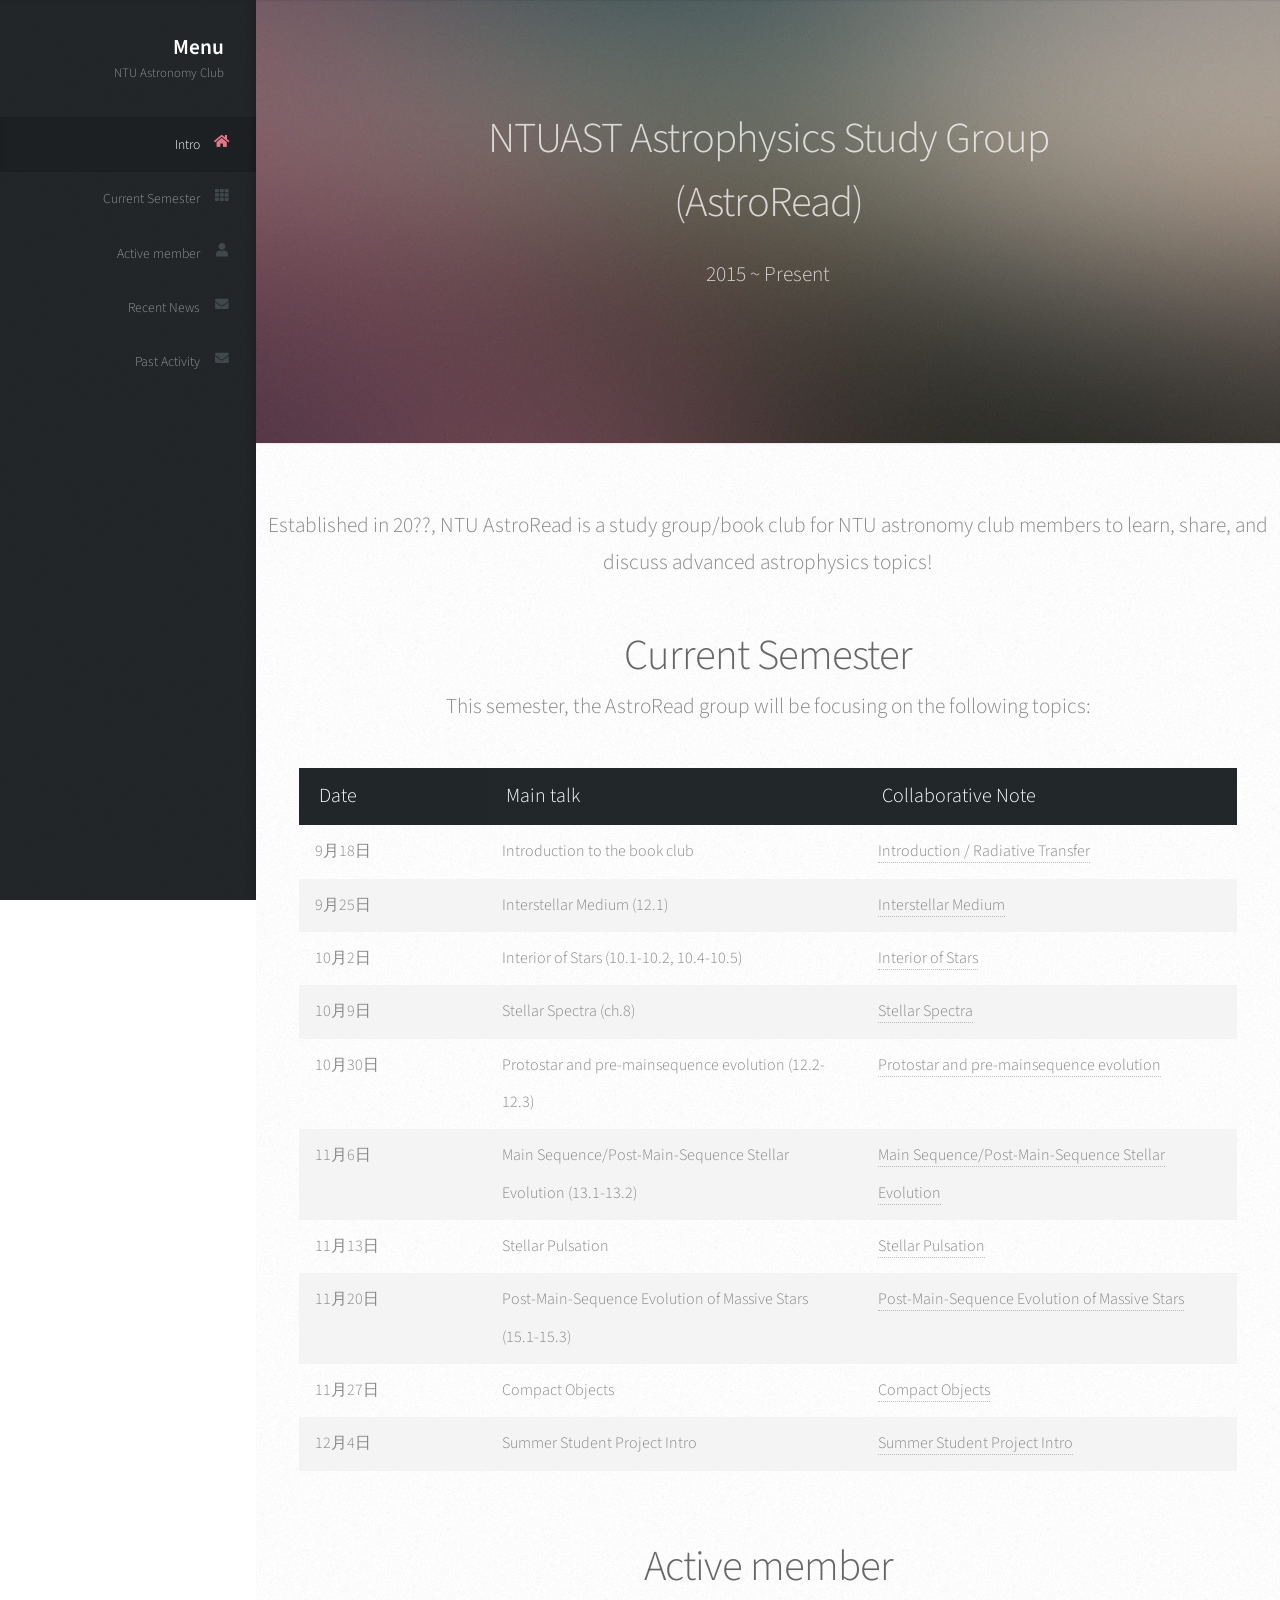
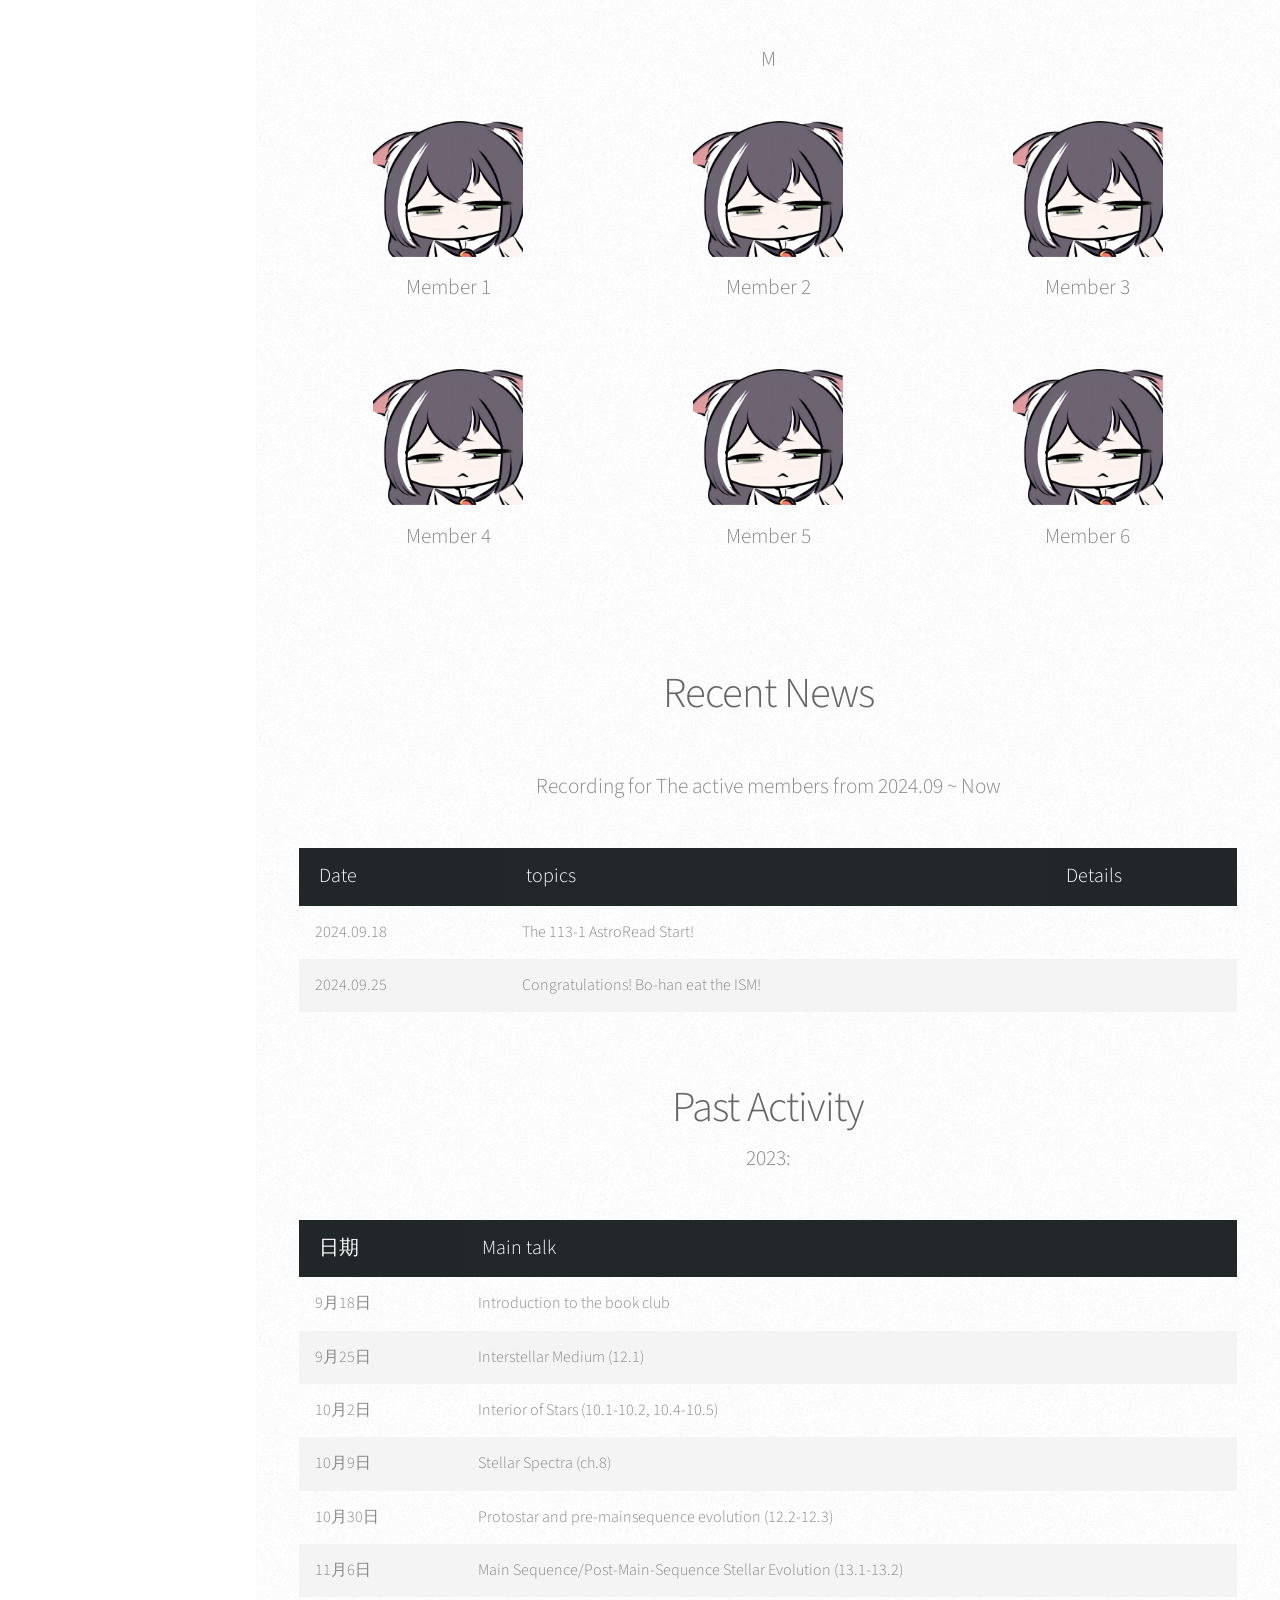
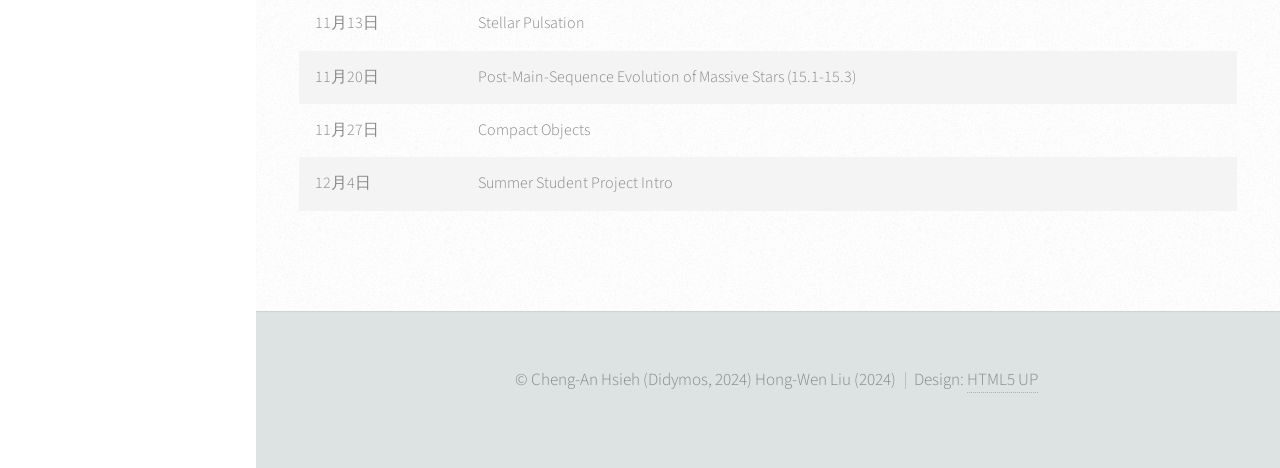
<file: index.html>
<!DOCTYPE HTML>
<!--
	Prologue by HTML5 UP
	html5up.net | @ajlkn
	Free for personal and commercial use under the CCA 3.0 license (html5up.net/license)
-->
<html>
	<head>
		<meta charset="UTF-8">
		<title>NTUAST AstroRead</title>
		<link rel="icon" href="images/Logo.ico" >
		<meta name="viewport" content="width=device-width, initial-scale=1, user-scalable=no" />
		<link rel="stylesheet" href="assets/css/main.css" />
	</head>
	<body class="is-preload">

		<!-- Header -->
			<div id="header">

				<div class="top">

					<!-- Logo -->
						<div id="logo">
							<h1 id="title">Menu</h1>
							<p>NTU Astronomy Club<br />
						</div>

					<!-- Nav -->
						<nav id="nav">
							<ul>
								<li><a href="#top" id="top-link"><span class="icon solid fa-home">Intro</span></a></li>
								<li><a href="#Current-Semester" id="current-link"><span class="icon solid fa-th">Current Semester</span></a></li>
								<li><a href="#Active-member" id="about-link"><span class="icon solid fa-user">Active member</span></a></li>
								<li><a href="#recent-news" id="contact-link"><span class="icon solid fa-envelope">Recent News</span></a></li>
								<li><a href="#past-activity" id="past-link"><span class="icon solid fa-envelope">Past Activity</span></a></li>
							
							</ul>
						</nav>

				</div>

				<div class="bottom">

					<!-- Social Icons 

						<ul class="icons">
							<li><a href="#" class="icon brands fa-twitter"><span class="label">Twitter</span></a></li>
							<li><a href="#" class="icon brands fa-facebook-f"><span class="label">Facebook</span></a></li>
							<li><a href="#" class="icon brands fa-github"><span class="label">Github</span></a></li>
							<li><a href="#" class="icon brands fa-dribbble"><span class="label">Dribbble</span></a></li>
							<li><a href="#" class="icon solid fa-envelope"><span class="label">Email</span></a></li>
						</ul>
						-->
				</div>
					
			</div>

		<!-- Main -->
			<div id="main">

				<!-- Intro -->
					<section id="top" class="one dark cover">
						<div class="container">

							<header>
								<h2 class="alt"> NTUAST Astrophysics Study Group <br />(AstroRead) </a></h2>
								<p> 2015 ~ Present</p>

							</header>

						</div>
					</section>
					
					<section class="main-content">
						<div class="intro">
							<p>Established in 20??, NTU AstroRead is a study group/book club for NTU astronomy club members to learn, share, and discuss advanced astrophysics topics!</p>
						</div>
				
				<!-- Current Semester -->
				
					<!-- word size -->
					<style>
						table{font-size: 18px;}
						th{font-size: 20px;}
						td{font-size: 16px;}
					</style>
					<section id="Current-Semester">
						
						<h2>Current Semester</h2>
						<p>This semester, the AstroRead group will be focusing on the following topics:</p>
						<div class="container">
							<table>
								<thead>
									<tr>
										<th width="20%">Date</th>
										<th width="40%">Main talk</th>
										<th width="40%">Collaborative Note</th>
									</tr>
								</thead>
								<tbody>
									<tr>
										<td>9月18日</td>
										<td>Introduction to the book club</td>
										<td><a href="https://hackmd.io/q2asfGBCTVuP7bpctVUq_w">Introduction / Radiative Transfer</a></td>
									</tr>
									<tr>
										<td>9月25日</td>
										<td>Interstellar Medium (12.1)</td>
										<td><a href="https://hackmd.io/_9OAzEBrTFW1M8Bru9FjMw">Interstellar Medium</a></td>
									</tr>
									<tr>
										<td>10月2日</td>
										<td>Interior of Stars (10.1-10.2, 10.4-10.5)</td>
										<td><a href="https://hackmd.io/GS_-5xbLRlyhUJfA4zEAwA">Interior of Stars</a></td>

									</tr>
									<tr>
										<td>10月9日</td>
										<td>Stellar Spectra (ch.8)</td>
										<td><a href="https://hackmd.io/lPVTE1UjSIOE6YchqgPgtg">Stellar Spectra</a></td>
									</tr>
									<tr>
										<td>10月30日</td>
										<td>Protostar and pre-mainsequence evolution (12.2-12.3)</td>
										<td><a href="https://hackmd.io/j-V162juQbWgjWwY8Oi-6w">Protostar and pre-mainsequence evolution</a></td>
									</tr>
									<tr>
										<td>11月6日</td>
										<td>Main Sequence/Post-Main-Sequence Stellar Evolution (13.1-13.2)</td>
										<td><a href="https://hackmd.io/K0ojiSMZR367PV5Ffki7tg">Main Sequence/Post-Main-Sequence Stellar Evolution</a></td>
									</tr>
									<tr>
										<td>11月13日</td>
										<td>Stellar Pulsation</td>
										<td><a href="https://hackmd.io/_yHVztauRFmZhAj7XpHUnA">Stellar Pulsation</a></td>
									</tr>
									<tr>
										<td>11月20日</td>
										<td>Post-Main-Sequence Evolution of Massive Stars (15.1-15.3)</td>
										<td><a href="https://hackmd.io/uAbwJsB2TNii4W9T8rTc1Q">Post-Main-Sequence Evolution of Massive Stars</a></td>
									</tr>
									<tr>
										<td>11月27日</td>
										<td>Compact Objects</td>
										<td><a href="https://hackmd.io/qOEms0LdTa6BwhScBho9wg">Compact Objects</a></td>
									
									</tr>
									<tr>
										<td>12月4日</td>
										<td>Summer Student Project Intro</td>
										<td><a href="https://hackmd.io/bdH05kMLTDWUtMCtd0jf_g">Summer Student Project Intro</a></td>

									</tr>
								</tbody>
							</table>
						</div>
					</section>
							


				<!-- Active member -->
					<section id="Active-member" class="three">
						<div class="container">

							<header>
								<h2>Active member</h2>
							</header>

							<p>M</p>
							<div class="member-list" style="display: grid; grid-template-columns: repeat(3, 1fr); gap: 20px;">
								<div class="member" style="text-align: center;">
									<img src="images/member1.png" alt="Member 1" style="width: 100%; max-width: 150px;">
									<p>Member 1</p>
								</div>
								<div class="member" style="text-align: center;">
									<img src="images/member2.png" alt="Member 2" style="width: 100%; max-width: 150px;">
									<p>Member 2</p>
								</div>
								<div class="member" style="text-align: center;">
									<img src="images/member3.png" alt="Member 3" style="width: 100%; max-width: 150px;">
									<p>Member 3</p>
								</div>
								<div class="member" style="text-align: center;">
									<img src="images/member4.png" alt="Member 4" style="width: 100%; max-width: 150px;">
									<p>Member 4</p>
								</div>
								<div class="member" style="text-align: center;">
									<img src="images/member5.png" alt="Member 5" style="width: 100%; max-width: 150px;">
									<p>Member 5</p>
								</div>
								<div class="member" style="text-align: center;">
									<img src="images/member6.png" alt="Member 6" style="width: 100%; max-width: 150px;">
									<p>Member 6</p>
								</div>
								<!-- Add more members if needed -->
							</div>
							
						</div>
					</section>
				

				<!-- Recent News Section -->
					<section id="recent-news" class="four">
						<div class="container">

							<header>
								<h2>Recent News</h2>
							</header>

							<p>Recording for The active members from 2024.09 ~ Now</p>

							<table>
								<thead>
									<tr>
										<th>Date</th>
										<th>topics</th>
										<th>Details</th>
									</tr>
								</thead>
								<tbody>
									<tr>
										<td>2024.09.18</td>
										<td>The 113-1 AstroRead Start!</td>
										<td></td>
									</tr>

									<tr>
										<td>2024.09.25</td>
										<td>Congratulations! Bo-han eat the ISM!</td>
										<td></td>
									</tr>
									
								</tbody>
							</table>
						</div>
					</section>

			
				<!-- Past Activity-->
				
					
				<section id="past-activity" class = "five">
					<h2>Past Activity</h2>
					<p>2023:</p>
					<div class="container">
						
						<table>
							<thead>
								<tr>
									<th>日期</th>
									<th>Main talk</th>
								</tr>
							</thead>
							<tbody>
								<tr>
									<td>9月18日</td>
									<td>Introduction to the book club</td>
								</tr>
								<tr>
									<td>9月25日</td>
									<td>Interstellar Medium (12.1)</td>
								</tr>
								<tr>
									<td>10月2日</td>
									<td>Interior of Stars (10.1-10.2, 10.4-10.5)</td>
								</tr>
								<tr>
									<td>10月9日</td>
									<td>Stellar Spectra (ch.8)</td>
								</tr>
								<tr>
									<td>10月30日</td>
									<td>Protostar and pre-mainsequence evolution (12.2-12.3)</td>
								</tr>
								<tr>
									<td>11月6日</td>
									<td>Main Sequence/Post-Main-Sequence Stellar Evolution (13.1-13.2)</td>
								</tr>
								<tr>
									<td>11月13日</td>
									<td>Stellar Pulsation</td>
								</tr>
								<tr>
									<td>11月20日</td>
									<td>Post-Main-Sequence Evolution of Massive Stars (15.1-15.3)</td>
								</tr>
								<tr>
									<td>11月27日</td>
									<td>Compact Objects</td>
								</tr>
								<tr>
									<td>12月4日</td>
									<td>Summer Student Project Intro</td>
								</tr>
							</tbody>
						</table>
					</div>
				
						
				</section>
			</div>
		<!-- Footer -->
			<div id="footer">

				<!-- Copyright -->
					<ul class="copyright">
						<li>&copy; Cheng-An Hsieh (Didymos, 2024) Hong-Wen Liu (2024)</li><li>Design: <a href="http://html5up.net">HTML5 UP</a></li>
					</ul>

			</div>

		<!-- Scripts -->
			<script src="assets/js/jquery.min.js"></script>
			<script src="assets/js/jquery.scrolly.min.js"></script>
			<script src="assets/js/jquery.scrollex.min.js"></script>
			<script src="assets/js/browser.min.js"></script>
			<script src="assets/js/breakpoints.min.js"></script>
			<script src="assets/js/util.js"></script>
			<script src="assets/js/main.js"></script>

	</body>
</html>
</file>
<file: assets/css/main.css>
@import url("fontawesome-all.min.css");
@import url("https://fonts.googleapis.com/css?family=Source+Sans+Pro:300,300italic,400,600");

/*
	Prologue by HTML5 UP
	html5up.net | @ajlkn
	Free for personal and commercial use under the CCA 3.0 license (html5up.net/license)
*/

html, body, div, span, applet, object,
iframe, h1, h2, h3, h4, h5, h6, p, blockquote,
pre, a, abbr, acronym, address, big, cite,
code, del, dfn, em, img, ins, kbd, q, s, samp,
small, strike, strong, sub, sup, tt, var, b,
u, i, center, dl, dt, dd, ol, ul, li, fieldset,
form, label, legend, table, caption, tbody,
tfoot, thead, tr, th, td, article, aside,
canvas, details, embed, figure, figcaption,
footer, header, hgroup, menu, nav, output, ruby,
section, summary, time, mark, audio, video {
	margin: 0;
	padding: 0;
	border: 0;
	font-size: 100%;
	font: inherit;
	vertical-align: baseline;}

article, aside, details, figcaption, figure,
footer, header, hgroup, menu, nav, section {
	display: block;}

body {
	line-height: 1;
}

ol, ul {
	list-style: none;
}

blockquote, q {
	quotes: none;
}

	blockquote:before, blockquote:after, q:before, q:after {
		content: '';
		content: none;
	}

table {
	border-collapse: collapse;
	border-spacing: 0;
}

body {
	-webkit-text-size-adjust: none;
}

mark {
	background-color: transparent;
	color: inherit;
}

input::-moz-focus-inner {
	border: 0;
	padding: 0;
}

input, select, textarea {
	-moz-appearance: none;
	-webkit-appearance: none;
	-ms-appearance: none;
	appearance: none;
}

/* Basic */

	html {
		box-sizing: border-box;
	}

	*, *:before, *:after {
		box-sizing: inherit;
	}

	body {
		background: #fff;
		font-family: 'Source Sans Pro', sans-serif;
		font-size: 19pt;
		font-weight: 300;
		line-height: 1.75em;
		color: #888;
	}

		body.is-preload *, body.is-preload *:before, body.is-preload *:after {
			-moz-animation: none !important;
			-webkit-animation: none !important;
			-ms-animation: none !important;
			animation: none !important;
			-moz-transition: none !important;
			-webkit-transition: none !important;
			-ms-transition: none !important;
			transition: none !important;
		}

	input, textarea, select {
		font-family: 'Source Sans Pro', sans-serif;
		font-size: 19pt;
		font-weight: 300;
		line-height: 1.75em;
		color: #888;
	}

	h1, h2, h3, h4, h5, h6 {
		font-weight: 300;
		color: #666;
		line-height: 1.5em;
	}

	h1 a, h2 a, h3 a, h4 a, h5 a, h6 a {
		color: inherit;
		text-decoration: none;
	}

		h1 a strong, h2 a strong, h3 a strong, h4 a strong, h5 a strong, h6 a strong {
			color: #333;
		}

	h2 {
		font-size: 2em;
		letter-spacing: -1px;
	}

		h2.alt {
			color: #888;
		}

			h2.alt strong {
				color: #666;
			}

	h3 {
		font-size: 1.5em;
	}

	header {
		margin: 0 0 2em 0;
	}

		header > p {
			margin: 1em 0 0 0;
		}

	footer {
		margin: 2em 0 0 0;
	}

	strong, b {
		font-weight: 300;
		color: #666;
	}

	em, i {
		font-style: italic;
	}

	a {
		text-decoration: none;
		color: inherit;
		border-bottom: dotted 1px rgba(128, 128, 128, 0.5);
		-moz-transition: color 0.35s ease-in-out, border-bottom-color 0.35s ease-in-out;
		-webkit-transition: color 0.35s ease-in-out, border-bottom-color 0.35s ease-in-out;
		-ms-transition: color 0.35s ease-in-out, border-bottom-color 0.35s ease-in-out;
		transition: color 0.35s ease-in-out, border-bottom-color 0.35s ease-in-out;
		outline: 0;
	}

		a:hover {
			color: #E27689;
			border-bottom-color: rgba(255, 255, 255, 0);
		}

	sub {
		position: relative;
		top: 0.5em;
		font-size: 0.8em;
	}

	sup {
		position: relative;
		top: -0.5em;
		font-size: 0.8em;
	}

	hr {
		border: 0;
		border-top: solid 1px #ddd;
	}

	blockquote {
		border-left: solid 0.5em #ddd;
		padding: 1em 0 1em 2em;
		font-style: italic;
	}

	p, ul, ol, dl, table {
		margin-bottom: 2em;
	}

	br.clear {
		clear: both;
	}

/* Container */

	.container {
		margin: 0 auto;
		max-width: 100%;
		width: 1400px;
	}

		@media screen and (min-width: 961px) and (max-width: 1880px) {

			.container {
				width: 1200px;
			}

		}

		@media screen and (min-width: 961px) and (max-width: 1620px) {

			.container {
				width: 960px;
			}

		}

		@media screen and (min-width: 961px) and (max-width: 1320px) {

			.container {
				width: 100%;
			}

		}

		@media screen and (max-width: 960px) {

			.container {
				width: 100%;
			}

		}

		@media screen and (max-width: 736px) {

			.container {
				width: 100%;
			}

		}

/* Row */

	.row {
		display: flex;
		flex-wrap: wrap;
		box-sizing: border-box;
		align-items: stretch;
	}

		.row > * {
			box-sizing: border-box;
		}

		.row.gtr-uniform > * > :last-child {
			margin-bottom: 0;
		}

		.row.aln-left {
			justify-content: flex-start;
		}

		.row.aln-center {
			justify-content: center;
		}

		.row.aln-right {
			justify-content: flex-end;
		}

		.row.aln-top {
			align-items: flex-start;
		}

		.row.aln-middle {
			align-items: center;
		}

		.row.aln-bottom {
			align-items: flex-end;
		}

		.row > .imp {
			order: -1;
		}

		.row > .col-1 {
			width: 8.33333%;
		}

		.row > .off-1 {
			margin-left: 8.33333%;
		}

		.row > .col-2 {
			width: 16.66667%;
		}

		.row > .off-2 {
			margin-left: 16.66667%;
		}

		.row > .col-3 {
			width: 25%;
		}

		.row > .off-3 {
			margin-left: 25%;
		}

		.row > .col-4 {
			width: 33.33333%;
		}

		.row > .off-4 {
			margin-left: 33.33333%;
		}

		.row > .col-5 {
			width: 41.66667%;
		}

		.row > .off-5 {
			margin-left: 41.66667%;
		}

		.row > .col-6 {
			width: 50%;
		}

		.row > .off-6 {
			margin-left: 50%;
		}

		.row > .col-7 {
			width: 58.33333%;
		}

		.row > .off-7 {
			margin-left: 58.33333%;
		}

		.row > .col-8 {
			width: 66.66667%;
		}

		.row > .off-8 {
			margin-left: 66.66667%;
		}

		.row > .col-9 {
			width: 75%;
		}

		.row > .off-9 {
			margin-left: 75%;
		}

		.row > .col-10 {
			width: 83.33333%;
		}

		.row > .off-10 {
			margin-left: 83.33333%;
		}

		.row > .col-11 {
			width: 91.66667%;
		}

		.row > .off-11 {
			margin-left: 91.66667%;
		}

		.row > .col-12 {
			width: 100%;
		}

		.row > .off-12 {
			margin-left: 100%;
		}

		.row.gtr-0 {
			margin-top: 0px;
			margin-left: 0px;
		}

			.row.gtr-0 > * {
				padding: 0px 0 0 0px;
			}

			.row.gtr-0.gtr-uniform {
				margin-top: 0px;
			}

				.row.gtr-0.gtr-uniform > * {
					padding-top: 0px;
				}

		.row.gtr-25 {
			margin-top: -10px;
			margin-left: -10px;
		}

			.row.gtr-25 > * {
				padding: 10px 0 0 10px;
			}

			.row.gtr-25.gtr-uniform {
				margin-top: -10px;
			}

				.row.gtr-25.gtr-uniform > * {
					padding-top: 10px;
				}

		.row.gtr-50 {
			margin-top: -20px;
			margin-left: -20px;
		}

			.row.gtr-50 > * {
				padding: 20px 0 0 20px;
			}

			.row.gtr-50.gtr-uniform {
				margin-top: -20px;
			}

				.row.gtr-50.gtr-uniform > * {
					padding-top: 20px;
				}

		.row {
			margin-top: -40px;
			margin-left: -40px;
		}

			.row > * {
				padding: 40px 0 0 40px;
			}

			.row.gtr-uniform {
				margin-top: -40px;
			}

				.row.gtr-uniform > * {
					padding-top: 40px;
				}

		.row.gtr-150 {
			margin-top: -60px;
			margin-left: -60px;
		}

			.row.gtr-150 > * {
				padding: 60px 0 0 60px;
			}

			.row.gtr-150.gtr-uniform {
				margin-top: -60px;
			}

				.row.gtr-150.gtr-uniform > * {
					padding-top: 60px;
				}

		.row.gtr-200 {
			margin-top: -80px;
			margin-left: -80px;
		}

			.row.gtr-200 > * {
				padding: 80px 0 0 80px;
			}

			.row.gtr-200.gtr-uniform {
				margin-top: -80px;
			}

				.row.gtr-200.gtr-uniform > * {
					padding-top: 80px;
				}

		@media screen and (min-width: 961px) and (max-width: 1880px) {

			.row {
				display: flex;
				flex-wrap: wrap;
				box-sizing: border-box;
				align-items: stretch;
			}

				.row > * {
					box-sizing: border-box;
				}

				.row.gtr-uniform > * > :last-child {
					margin-bottom: 0;
				}

				.row.aln-left {
					justify-content: flex-start;
				}

				.row.aln-center {
					justify-content: center;
				}

				.row.aln-right {
					justify-content: flex-end;
				}

				.row.aln-top {
					align-items: flex-start;
				}

				.row.aln-middle {
					align-items: center;
				}

				.row.aln-bottom {
					align-items: flex-end;
				}

				.row > .imp-wide {
					order: -1;
				}

				.row > .col-1-wide {
					width: 8.33333%;
				}

				.row > .off-1-wide {
					margin-left: 8.33333%;
				}

				.row > .col-2-wide {
					width: 16.66667%;
				}

				.row > .off-2-wide {
					margin-left: 16.66667%;
				}

				.row > .col-3-wide {
					width: 25%;
				}

				.row > .off-3-wide {
					margin-left: 25%;
				}

				.row > .col-4-wide {
					width: 33.33333%;
				}

				.row > .off-4-wide {
					margin-left: 33.33333%;
				}

				.row > .col-5-wide {
					width: 41.66667%;
				}

				.row > .off-5-wide {
					margin-left: 41.66667%;
				}

				.row > .col-6-wide {
					width: 50%;
				}

				.row > .off-6-wide {
					margin-left: 50%;
				}

				.row > .col-7-wide {
					width: 58.33333%;
				}

				.row > .off-7-wide {
					margin-left: 58.33333%;
				}

				.row > .col-8-wide {
					width: 66.66667%;
				}

				.row > .off-8-wide {
					margin-left: 66.66667%;
				}

				.row > .col-9-wide {
					width: 75%;
				}

				.row > .off-9-wide {
					margin-left: 75%;
				}

				.row > .col-10-wide {
					width: 83.33333%;
				}

				.row > .off-10-wide {
					margin-left: 83.33333%;
				}

				.row > .col-11-wide {
					width: 91.66667%;
				}

				.row > .off-11-wide {
					margin-left: 91.66667%;
				}

				.row > .col-12-wide {
					width: 100%;
				}

				.row > .off-12-wide {
					margin-left: 100%;
				}

				.row.gtr-0 {
					margin-top: 0px;
					margin-left: 0px;
				}

					.row.gtr-0 > * {
						padding: 0px 0 0 0px;
					}

					.row.gtr-0.gtr-uniform {
						margin-top: 0px;
					}

						.row.gtr-0.gtr-uniform > * {
							padding-top: 0px;
						}

				.row.gtr-25 {
					margin-top: -10px;
					margin-left: -10px;
				}

					.row.gtr-25 > * {
						padding: 10px 0 0 10px;
					}

					.row.gtr-25.gtr-uniform {
						margin-top: -10px;
					}

						.row.gtr-25.gtr-uniform > * {
							padding-top: 10px;
						}

				.row.gtr-50 {
					margin-top: -20px;
					margin-left: -20px;
				}

					.row.gtr-50 > * {
						padding: 20px 0 0 20px;
					}

					.row.gtr-50.gtr-uniform {
						margin-top: -20px;
					}

						.row.gtr-50.gtr-uniform > * {
							padding-top: 20px;
						}

				.row {
					margin-top: -40px;
					margin-left: -40px;
				}

					.row > * {
						padding: 40px 0 0 40px;
					}

					.row.gtr-uniform {
						margin-top: -40px;
					}

						.row.gtr-uniform > * {
							padding-top: 40px;
						}

				.row.gtr-150 {
					margin-top: -60px;
					margin-left: -60px;
				}

					.row.gtr-150 > * {
						padding: 60px 0 0 60px;
					}

					.row.gtr-150.gtr-uniform {
						margin-top: -60px;
					}

						.row.gtr-150.gtr-uniform > * {
							padding-top: 60px;
						}

				.row.gtr-200 {
					margin-top: -80px;
					margin-left: -80px;
				}

					.row.gtr-200 > * {
						padding: 80px 0 0 80px;
					}

					.row.gtr-200.gtr-uniform {
						margin-top: -80px;
					}

						.row.gtr-200.gtr-uniform > * {
							padding-top: 80px;
						}

		}

		@media screen and (min-width: 961px) and (max-width: 1620px) {

			.row {
				display: flex;
				flex-wrap: wrap;
				box-sizing: border-box;
				align-items: stretch;
			}

				.row > * {
					box-sizing: border-box;
				}

				.row.gtr-uniform > * > :last-child {
					margin-bottom: 0;
				}

				.row.aln-left {
					justify-content: flex-start;
				}

				.row.aln-center {
					justify-content: center;
				}

				.row.aln-right {
					justify-content: flex-end;
				}

				.row.aln-top {
					align-items: flex-start;
				}

				.row.aln-middle {
					align-items: center;
				}

				.row.aln-bottom {
					align-items: flex-end;
				}

				.row > .imp-normal {
					order: -1;
				}

				.row > .col-1-normal {
					width: 8.33333%;
				}

				.row > .off-1-normal {
					margin-left: 8.33333%;
				}

				.row > .col-2-normal {
					width: 16.66667%;
				}

				.row > .off-2-normal {
					margin-left: 16.66667%;
				}

				.row > .col-3-normal {
					width: 25%;
				}

				.row > .off-3-normal {
					margin-left: 25%;
				}

				.row > .col-4-normal {
					width: 33.33333%;
				}

				.row > .off-4-normal {
					margin-left: 33.33333%;
				}

				.row > .col-5-normal {
					width: 41.66667%;
				}

				.row > .off-5-normal {
					margin-left: 41.66667%;
				}

				.row > .col-6-normal {
					width: 50%;
				}

				.row > .off-6-normal {
					margin-left: 50%;
				}

				.row > .col-7-normal {
					width: 58.33333%;
				}

				.row > .off-7-normal {
					margin-left: 58.33333%;
				}

				.row > .col-8-normal {
					width: 66.66667%;
				}

				.row > .off-8-normal {
					margin-left: 66.66667%;
				}

				.row > .col-9-normal {
					width: 75%;
				}

				.row > .off-9-normal {
					margin-left: 75%;
				}

				.row > .col-10-normal {
					width: 83.33333%;
				}

				.row > .off-10-normal {
					margin-left: 83.33333%;
				}

				.row > .col-11-normal {
					width: 91.66667%;
				}

				.row > .off-11-normal {
					margin-left: 91.66667%;
				}

				.row > .col-12-normal {
					width: 100%;
				}

				.row > .off-12-normal {
					margin-left: 100%;
				}

				.row.gtr-0 {
					margin-top: 0px;
					margin-left: 0px;
				}

					.row.gtr-0 > * {
						padding: 0px 0 0 0px;
					}

					.row.gtr-0.gtr-uniform {
						margin-top: 0px;
					}

						.row.gtr-0.gtr-uniform > * {
							padding-top: 0px;
						}

				.row.gtr-25 {
					margin-top: -10px;
					margin-left: -10px;
				}

					.row.gtr-25 > * {
						padding: 10px 0 0 10px;
					}

					.row.gtr-25.gtr-uniform {
						margin-top: -10px;
					}

						.row.gtr-25.gtr-uniform > * {
							padding-top: 10px;
						}

				.row.gtr-50 {
					margin-top: -20px;
					margin-left: -20px;
				}

					.row.gtr-50 > * {
						padding: 20px 0 0 20px;
					}

					.row.gtr-50.gtr-uniform {
						margin-top: -20px;
					}

						.row.gtr-50.gtr-uniform > * {
							padding-top: 20px;
						}

				.row {
					margin-top: -40px;
					margin-left: -40px;
				}

					.row > * {
						padding: 40px 0 0 40px;
					}

					.row.gtr-uniform {
						margin-top: -40px;
					}

						.row.gtr-uniform > * {
							padding-top: 40px;
						}

				.row.gtr-150 {
					margin-top: -60px;
					margin-left: -60px;
				}

					.row.gtr-150 > * {
						padding: 60px 0 0 60px;
					}

					.row.gtr-150.gtr-uniform {
						margin-top: -60px;
					}

						.row.gtr-150.gtr-uniform > * {
							padding-top: 60px;
						}

				.row.gtr-200 {
					margin-top: -80px;
					margin-left: -80px;
				}

					.row.gtr-200 > * {
						padding: 80px 0 0 80px;
					}

					.row.gtr-200.gtr-uniform {
						margin-top: -80px;
					}

						.row.gtr-200.gtr-uniform > * {
							padding-top: 80px;
						}

		}

		@media screen and (min-width: 961px) and (max-width: 1320px) {

			.row {
				display: flex;
				flex-wrap: wrap;
				box-sizing: border-box;
				align-items: stretch;
			}

				.row > * {
					box-sizing: border-box;
				}

				.row.gtr-uniform > * > :last-child {
					margin-bottom: 0;
				}

				.row.aln-left {
					justify-content: flex-start;
				}

				.row.aln-center {
					justify-content: center;
				}

				.row.aln-right {
					justify-content: flex-end;
				}

				.row.aln-top {
					align-items: flex-start;
				}

				.row.aln-middle {
					align-items: center;
				}

				.row.aln-bottom {
					align-items: flex-end;
				}

				.row > .imp-narrow {
					order: -1;
				}

				.row > .col-1-narrow {
					width: 8.33333%;
				}

				.row > .off-1-narrow {
					margin-left: 8.33333%;
				}

				.row > .col-2-narrow {
					width: 16.66667%;
				}

				.row > .off-2-narrow {
					margin-left: 16.66667%;
				}

				.row > .col-3-narrow {
					width: 25%;
				}

				.row > .off-3-narrow {
					margin-left: 25%;
				}

				.row > .col-4-narrow {
					width: 33.33333%;
				}

				.row > .off-4-narrow {
					margin-left: 33.33333%;
				}

				.row > .col-5-narrow {
					width: 41.66667%;
				}

				.row > .off-5-narrow {
					margin-left: 41.66667%;
				}

				.row > .col-6-narrow {
					width: 50%;
				}

				.row > .off-6-narrow {
					margin-left: 50%;
				}

				.row > .col-7-narrow {
					width: 58.33333%;
				}

				.row > .off-7-narrow {
					margin-left: 58.33333%;
				}

				.row > .col-8-narrow {
					width: 66.66667%;
				}

				.row > .off-8-narrow {
					margin-left: 66.66667%;
				}

				.row > .col-9-narrow {
					width: 75%;
				}

				.row > .off-9-narrow {
					margin-left: 75%;
				}

				.row > .col-10-narrow {
					width: 83.33333%;
				}

				.row > .off-10-narrow {
					margin-left: 83.33333%;
				}

				.row > .col-11-narrow {
					width: 91.66667%;
				}

				.row > .off-11-narrow {
					margin-left: 91.66667%;
				}

				.row > .col-12-narrow {
					width: 100%;
				}

				.row > .off-12-narrow {
					margin-left: 100%;
				}

				.row.gtr-0 {
					margin-top: 0px;
					margin-left: 0px;
				}

					.row.gtr-0 > * {
						padding: 0px 0 0 0px;
					}

					.row.gtr-0.gtr-uniform {
						margin-top: 0px;
					}

						.row.gtr-0.gtr-uniform > * {
							padding-top: 0px;
						}

				.row.gtr-25 {
					margin-top: -5px;
					margin-left: -5px;
				}

					.row.gtr-25 > * {
						padding: 5px 0 0 5px;
					}

					.row.gtr-25.gtr-uniform {
						margin-top: -5px;
					}

						.row.gtr-25.gtr-uniform > * {
							padding-top: 5px;
						}

				.row.gtr-50 {
					margin-top: -10px;
					margin-left: -10px;
				}

					.row.gtr-50 > * {
						padding: 10px 0 0 10px;
					}

					.row.gtr-50.gtr-uniform {
						margin-top: -10px;
					}

						.row.gtr-50.gtr-uniform > * {
							padding-top: 10px;
						}

				.row {
					margin-top: -20px;
					margin-left: -20px;
				}

					.row > * {
						padding: 20px 0 0 20px;
					}

					.row.gtr-uniform {
						margin-top: -20px;
					}

						.row.gtr-uniform > * {
							padding-top: 20px;
						}

				.row.gtr-150 {
					margin-top: -30px;
					margin-left: -30px;
				}

					.row.gtr-150 > * {
						padding: 30px 0 0 30px;
					}

					.row.gtr-150.gtr-uniform {
						margin-top: -30px;
					}

						.row.gtr-150.gtr-uniform > * {
							padding-top: 30px;
						}

				.row.gtr-200 {
					margin-top: -40px;
					margin-left: -40px;
				}

					.row.gtr-200 > * {
						padding: 40px 0 0 40px;
					}

					.row.gtr-200.gtr-uniform {
						margin-top: -40px;
					}

						.row.gtr-200.gtr-uniform > * {
							padding-top: 40px;
						}

		}

		@media screen and (max-width: 960px) {

			.row {
				display: flex;
				flex-wrap: wrap;
				box-sizing: border-box;
				align-items: stretch;
			}

				.row > * {
					box-sizing: border-box;
				}

				.row.gtr-uniform > * > :last-child {
					margin-bottom: 0;
				}

				.row.aln-left {
					justify-content: flex-start;
				}

				.row.aln-center {
					justify-content: center;
				}

				.row.aln-right {
					justify-content: flex-end;
				}

				.row.aln-top {
					align-items: flex-start;
				}

				.row.aln-middle {
					align-items: center;
				}

				.row.aln-bottom {
					align-items: flex-end;
				}

				.row > .imp-narrower {
					order: -1;
				}

				.row > .col-1-narrower {
					width: 8.33333%;
				}

				.row > .off-1-narrower {
					margin-left: 8.33333%;
				}

				.row > .col-2-narrower {
					width: 16.66667%;
				}

				.row > .off-2-narrower {
					margin-left: 16.66667%;
				}

				.row > .col-3-narrower {
					width: 25%;
				}

				.row > .off-3-narrower {
					margin-left: 25%;
				}

				.row > .col-4-narrower {
					width: 33.33333%;
				}

				.row > .off-4-narrower {
					margin-left: 33.33333%;
				}

				.row > .col-5-narrower {
					width: 41.66667%;
				}

				.row > .off-5-narrower {
					margin-left: 41.66667%;
				}

				.row > .col-6-narrower {
					width: 50%;
				}

				.row > .off-6-narrower {
					margin-left: 50%;
				}

				.row > .col-7-narrower {
					width: 58.33333%;
				}

				.row > .off-7-narrower {
					margin-left: 58.33333%;
				}

				.row > .col-8-narrower {
					width: 66.66667%;
				}

				.row > .off-8-narrower {
					margin-left: 66.66667%;
				}

				.row > .col-9-narrower {
					width: 75%;
				}

				.row > .off-9-narrower {
					margin-left: 75%;
				}

				.row > .col-10-narrower {
					width: 83.33333%;
				}

				.row > .off-10-narrower {
					margin-left: 83.33333%;
				}

				.row > .col-11-narrower {
					width: 91.66667%;
				}

				.row > .off-11-narrower {
					margin-left: 91.66667%;
				}

				.row > .col-12-narrower {
					width: 100%;
				}

				.row > .off-12-narrower {
					margin-left: 100%;
				}

				.row.gtr-0 {
					margin-top: 0px;
					margin-left: 0px;
				}

					.row.gtr-0 > * {
						padding: 0px 0 0 0px;
					}

					.row.gtr-0.gtr-uniform {
						margin-top: 0px;
					}

						.row.gtr-0.gtr-uniform > * {
							padding-top: 0px;
						}

				.row.gtr-25 {
					margin-top: -5px;
					margin-left: -5px;
				}

					.row.gtr-25 > * {
						padding: 5px 0 0 5px;
					}

					.row.gtr-25.gtr-uniform {
						margin-top: -5px;
					}

						.row.gtr-25.gtr-uniform > * {
							padding-top: 5px;
						}

				.row.gtr-50 {
					margin-top: -10px;
					margin-left: -10px;
				}

					.row.gtr-50 > * {
						padding: 10px 0 0 10px;
					}

					.row.gtr-50.gtr-uniform {
						margin-top: -10px;
					}

						.row.gtr-50.gtr-uniform > * {
							padding-top: 10px;
						}

				.row {
					margin-top: -20px;
					margin-left: -20px;
				}

					.row > * {
						padding: 20px 0 0 20px;
					}

					.row.gtr-uniform {
						margin-top: -20px;
					}

						.row.gtr-uniform > * {
							padding-top: 20px;
						}

				.row.gtr-150 {
					margin-top: -30px;
					margin-left: -30px;
				}

					.row.gtr-150 > * {
						padding: 30px 0 0 30px;
					}

					.row.gtr-150.gtr-uniform {
						margin-top: -30px;
					}

						.row.gtr-150.gtr-uniform > * {
							padding-top: 30px;
						}

				.row.gtr-200 {
					margin-top: -40px;
					margin-left: -40px;
				}

					.row.gtr-200 > * {
						padding: 40px 0 0 40px;
					}

					.row.gtr-200.gtr-uniform {
						margin-top: -40px;
					}

						.row.gtr-200.gtr-uniform > * {
							padding-top: 40px;
						}

		}

		@media screen and (max-width: 736px) {

			.row {
				display: flex;
				flex-wrap: wrap;
				box-sizing: border-box;
				align-items: stretch;
			}

				.row > * {
					box-sizing: border-box;
				}

				.row.gtr-uniform > * > :last-child {
					margin-bottom: 0;
				}

				.row.aln-left {
					justify-content: flex-start;
				}

				.row.aln-center {
					justify-content: center;
				}

				.row.aln-right {
					justify-content: flex-end;
				}

				.row.aln-top {
					align-items: flex-start;
				}

				.row.aln-middle {
					align-items: center;
				}

				.row.aln-bottom {
					align-items: flex-end;
				}

				.row > .imp-mobile {
					order: -1;
				}

				.row > .col-1-mobile {
					width: 8.33333%;
				}

				.row > .off-1-mobile {
					margin-left: 8.33333%;
				}

				.row > .col-2-mobile {
					width: 16.66667%;
				}

				.row > .off-2-mobile {
					margin-left: 16.66667%;
				}

				.row > .col-3-mobile {
					width: 25%;
				}

				.row > .off-3-mobile {
					margin-left: 25%;
				}

				.row > .col-4-mobile {
					width: 33.33333%;
				}

				.row > .off-4-mobile {
					margin-left: 33.33333%;
				}

				.row > .col-5-mobile {
					width: 41.66667%;
				}

				.row > .off-5-mobile {
					margin-left: 41.66667%;
				}

				.row > .col-6-mobile {
					width: 50%;
				}

				.row > .off-6-mobile {
					margin-left: 50%;
				}

				.row > .col-7-mobile {
					width: 58.33333%;
				}

				.row > .off-7-mobile {
					margin-left: 58.33333%;
				}

				.row > .col-8-mobile {
					width: 66.66667%;
				}

				.row > .off-8-mobile {
					margin-left: 66.66667%;
				}

				.row > .col-9-mobile {
					width: 75%;
				}

				.row > .off-9-mobile {
					margin-left: 75%;
				}

				.row > .col-10-mobile {
					width: 83.33333%;
				}

				.row > .off-10-mobile {
					margin-left: 83.33333%;
				}

				.row > .col-11-mobile {
					width: 91.66667%;
				}

				.row > .off-11-mobile {
					margin-left: 91.66667%;
				}

				.row > .col-12-mobile {
					width: 100%;
				}

				.row > .off-12-mobile {
					margin-left: 100%;
				}

				.row.gtr-0 {
					margin-top: 0px;
					margin-left: 0px;
				}

					.row.gtr-0 > * {
						padding: 0px 0 0 0px;
					}

					.row.gtr-0.gtr-uniform {
						margin-top: 0px;
					}

						.row.gtr-0.gtr-uniform > * {
							padding-top: 0px;
						}

				.row.gtr-25 {
					margin-top: -5px;
					margin-left: -5px;
				}

					.row.gtr-25 > * {
						padding: 5px 0 0 5px;
					}

					.row.gtr-25.gtr-uniform {
						margin-top: -5px;
					}

						.row.gtr-25.gtr-uniform > * {
							padding-top: 5px;
						}

				.row.gtr-50 {
					margin-top: -10px;
					margin-left: -10px;
				}

					.row.gtr-50 > * {
						padding: 10px 0 0 10px;
					}

					.row.gtr-50.gtr-uniform {
						margin-top: -10px;
					}

						.row.gtr-50.gtr-uniform > * {
							padding-top: 10px;
						}

				.row {
					margin-top: -20px;
					margin-left: -20px;
				}

					.row > * {
						padding: 20px 0 0 20px;
					}

					.row.gtr-uniform {
						margin-top: -20px;
					}

						.row.gtr-uniform > * {
							padding-top: 20px;
						}

				.row.gtr-150 {
					margin-top: -30px;
					margin-left: -30px;
				}

					.row.gtr-150 > * {
						padding: 30px 0 0 30px;
					}

					.row.gtr-150.gtr-uniform {
						margin-top: -30px;
					}

						.row.gtr-150.gtr-uniform > * {
							padding-top: 30px;
						}

				.row.gtr-200 {
					margin-top: -40px;
					margin-left: -40px;
				}

					.row.gtr-200 > * {
						padding: 40px 0 0 40px;
					}

					.row.gtr-200.gtr-uniform {
						margin-top: -40px;
					}

						.row.gtr-200.gtr-uniform > * {
							padding-top: 40px;
						}

		}

/* Sections/Article */

	section, article {
		margin-bottom: 3em;
	}

		section > :last-child,
		section > .container, section:last-child, article > :last-child,
		article > .container, article:last-child {
			margin-bottom: 0;
		}

		.row > section, .row > article {
			margin-bottom: 0;
		}

/* Image */

	.image {
		display: inline-block;
		border: 0;
	}

		.image img {
			display: block;
			width: 100%;
		}

		.image.avatar48 {
			width: 48px;
			height: 48px;
			background: #f00;
		}

			.image.avatar48 img {
				width: 48px;
				height: 48px;
			}

		.image.fit {
			display: block;
			width: 100%;
		}

		.image.featured {
			display: block;
			width: 100%;
			margin: 0 0 2em 0;
		}

		.image.left {
			float: left;
			margin: 0 2em 2em 0;
		}

		.image.centered {
			display: block;
			margin: 0 0 2em 0;
		}

			.image.centered img {
				margin: 0 auto;
				width: auto;
			}

/* List */

	ul {
		list-style: disc;
		padding-left: 1em;
	}

		ul li {
			padding-left: 0.5em;
		}

	ol {
		list-style: decimal;
		padding-left: 1.25em;
	}

		ol li {
			padding-left: 0.25em;
		}

/* Icons */

	ul.icons {
		cursor: default;
		list-style: none;
		padding-left: 0;
	}

		ul.icons li {
			display: inline-block;
			padding-left: 0;
		}

		ul.icons a {
			display: inline-block;
			width: 2em;
			height: 2em;
			line-height: 2em;
			text-align: center;
			border: 0;
		}

/* Form */

	form label {
		display: block;
		text-align: left;
		margin-bottom: 0.5em;
	}

	form input[type="text"],
	form input[type="email"],
	form input[type="password"],
	form select,
	form textarea {
		position: relative;
		-webkit-appearance: none;
		display: block;
		border: 0;
		outline: 0;
		background: #fff;
		background: rgba(255, 255, 255, 0.75);
		width: 100%;
		border-radius: 0.35em;
		padding: 0.75em 1em 0.75em 1em;
		box-shadow: inset 0 0.1em 0.1em 0 rgba(0, 0, 0, 0.05);
		border: solid 1px rgba(0, 0, 0, 0.15);
		-moz-transition: all 0.35s ease-in-out;
		-webkit-transition: all 0.35s ease-in-out;
		-ms-transition: all 0.35s ease-in-out;
		transition: all 0.35s ease-in-out;
	}

		form input[type="text"]:focus,
		form input[type="email"]:focus,
		form input[type="password"]:focus,
		form select:focus,
		form textarea:focus {
			box-shadow: 0 0 2px 1px #8ebebc;
			background: #fff;
		}

	form input[type="text"],
	form input[type="email"],
	form input[type="password"],
	form select {
		line-height: 1.25em;
	}

	form textarea {
		min-height: 14em;
	}

	form ::-webkit-input-placeholder {
		color: #555 !important;
	}

	form :-moz-placeholder {
		color: #555 !important;
	}

	form ::-moz-placeholder {
		color: #555 !important;
	}

	form :-ms-input-placeholder {
		color: #555 !important;
	}

	form ::-moz-focus-inner {
		border: 0;
	}

/* Table */

	table {
		width: 100%;
		text-align: left;
	}

		table tbody tr:nth-child(2n+2) {
			background: #f4f4f4;
		}

		table td {
			padding: 0.5em 1em 0.5em 1em;
		}

		table th {
			text-align: left;
			padding: 0.5em 1em 0.5em 1em;
			color: #fff;
			background: #222729 url("images/overlay.png");
		}

		table thead {
			background: #444;
			color: #fff;
		}

		table tfoot {
			background: #eee;
		}

/* Button */

	input[type="button"],
	input[type="submit"],
	input[type="reset"],
	button,
	.button {
		position: relative;
		display: inline-block;
		border-radius: 0.35em;
		color: #fff !important;
		text-decoration: none;
		padding: 0.75em 2.5em 0.75em 2.5em;
		background-color: #8ebebc;
		border: 0;
		cursor: pointer;
		background-image: -moz-linear-gradient(top, rgba(0, 0, 0, 0), rgba(0, 0, 0, 0.15)), url("images/overlay.png");
		background-image: -webkit-linear-gradient(top, rgba(0, 0, 0, 0), rgba(0, 0, 0, 0.15)), url("images/overlay.png");
		background-image: -ms-linear-gradient(top, rgba(0, 0, 0, 0), rgba(0, 0, 0, 0.15)), url("images/overlay.png");
		background-image: linear-gradient(top, rgba(0, 0, 0, 0), rgba(0, 0, 0, 0.15)), url("images/overlay.png");
		-moz-transition: background-color 0.35s ease-in-out;
		-webkit-transition: background-color 0.35s ease-in-out;
		-ms-transition: background-color 0.35s ease-in-out;
		transition: background-color 0.35s ease-in-out;
	}

		input[type="button"]:hover,
		input[type="submit"]:hover,
		input[type="reset"]:hover,
		button:hover,
		.button:hover {
			background-color: #9ececc;
		}

		input[type="button"]:active,
		input[type="submit"]:active,
		input[type="reset"]:active,
		button:active,
		.button:active {
			background-color: #7eaeac;
		}

/* Item */

	.item {
		box-shadow: 0 0.05em 0.15em 0 rgba(0, 0, 0, 0.05);
		margin-bottom: 40px;
	}

		.item header {
			background: #fff;
			margin: 0;
			padding: 1em 0 1em 0;
			font-size: 0.8em;
		}

			.item header h3 {
				font-size: 1em;
			}

/* Icons */

	.icon {
		text-decoration: none;
		text-decoration: none;
	}

		.icon:before {
			-moz-osx-font-smoothing: grayscale;
			-webkit-font-smoothing: antialiased;
			display: inline-block;
			font-style: normal;
			font-variant: normal;
			text-rendering: auto;
			line-height: 1;
			text-transform: none !important;
			font-family: 'Font Awesome 5 Free';
			font-weight: 400;
		}

		.icon:before {
			line-height: inherit;
		}

		.icon > .label {
			display: none;
		}

		.icon.solid:before {
			font-weight: 900;
		}

		.icon.brands:before {
			font-family: 'Font Awesome 5 Brands';
		}

/* Header */

	#header {
		display: -moz-flex;
		display: -webkit-flex;
		display: -ms-flex;
		display: flex;
		-moz-flex-direction: column;
		-webkit-flex-direction: column;
		-ms-flex-direction: column;
		flex-direction: column;
		-moz-justify-content: space-between;
		-webkit-justify-content: space-between;
		-ms-justify-content: space-between;
		justify-content: space-between;
		background: #222629 url("images/overlay.png");
		box-shadow: inset -0.25em 0 0.25em 0 rgba(0, 0, 0, 0.1);
		color: #fff;
		height: 100%;
		left: 0;
		overflow-y: auto;
		position: fixed;
		text-align: right;
		top: 0;
		width: 375px;
	}

		#header .top {
			-moz-flex-grow: 1;
			-webkit-flex-grow: 1;
			-ms-flex-grow: 1;
			flex-grow: 1;
		}

		#header .bottom {
			-moz-flex-shrink: 0;
			-webkit-flex-shrink: 0;
			-ms-flex-shrink: 0;
			flex-shrink: 0;
			padding: 1.5em 0 0.75em 0;
		}

			#header .bottom > :last-child {
				margin-bottom: 0;
			}

		#header .icons {
			font-size: 0.8em;
			text-align: center;
		}

			#header .icons a {
				color: #41484c;
				-moz-transition: color 0.35s ease-in-out;
				-webkit-transition: color 0.35s ease-in-out;
				-ms-transition: color 0.35s ease-in-out;
				transition: color 0.35s ease-in-out;
			}

				#header .icons a:hover {
					color: #fff;
				}

	#logo {
		position: relative;
		margin: 1.75em 1.5em 1.5em 1.5em;
		min-height: 48px;
		cursor: default;
	}

		#logo h1 {
			position: relative;
			color: #fff;
			font-weight: 600;
			font-size: 1em;
			line-height: 1em;
		}

		#logo p {
			position: relative;
			display: block;
			font-size: 0.6em;
			color: rgba(255, 255, 255, 0.5);
			line-height: 1.25em;
			margin: 0.5em 0 0 0;
		}

		#logo .image {
			position: absolute;
			left: 0;
			top: 0;
		}

	#nav ul {
		list-style: none;
		padding-left: 0;
		margin-bottom: 0;
	}

		#nav ul li {
			padding-left: 0;
		}

			#nav ul li a {
				display: block;
				padding: 0.5em 1.5em 0.5em 1.5em;
				color: rgba(255, 255, 255, 0.5);
				text-decoration: none;
				outline: 0;
				border: 0;
				-moz-transition: none;
				-webkit-transition: none;
				-ms-transition: none;
				transition: none;
			}

				#nav ul li a span {
					position: relative;
					display: block;
					font-size: 0.8em;
				}

					#nav ul li a span:before {
						position: absolute;
						left: 0;
						color: #41484c;
						text-align: center;
						width: 1.25em;
						line-height: 1.75em;
					}

				#nav ul li a.active {
					background: rgba(0, 0, 0, 0.15);
					box-shadow: inset 0 0 0.25em 0 rgba(0, 0, 0, 0.125);
					color: #fff;
				}

					#nav ul li a.active span:before {
						color: #e27689;
					}

/* Footer */

	#footer {
		margin-left: 375px;
		text-align: center;
		background-color: #dce3e2;
		padding: 3em 0 4em 0;
		box-shadow: inset 0 1px 0 0 rgba(0, 0, 0, 0.05), inset 0 0.1em 0.1em 0 rgba(0, 0, 0, 0.025);
		font-size: 0.8em;
	}

		#footer .copyright {
			cursor: default;
			margin: 0;
		}

			#footer .copyright li {
				display: inline-block;
				line-height: 1em;
				border-left: solid 1px rgba(128, 128, 128, 0.35);
				padding: 0 0 0 0.5em;
				margin: 0 0 0 0.5em;
			}

				#footer .copyright li:first-child {
					border-left: 0;
					padding-left: 0;
					margin-left: 0;
				}

/* Main */

	#main {
		margin-left: 375px;
	}

		#main > section {
			margin: 0;
			overflow: hidden;
			padding: 4em 0;
			box-shadow: inset 0 1px 0 0 rgba(0, 0, 0, 0.05), inset 0 0.1em 0.1em 0 rgba(0, 0, 0, 0.025);
			text-align: center;
			background-image: url("images/overlay.png");
		}

			#main > section.dark {
				color: #ddd;
				color: rgba(255, 255, 255, 0.75);
			}

				#main > section.dark h2, #main > section.dark h3, #main > section.dark h4, #main > section.dark h5, #main > section.dark h6 {
					color: inherit;
				}

				#main > section.dark strong {
					color: #fff;
					border-color: inherit;
				}

				#main > section.dark a {
					color: #fff;
					border-color: inherit;
				}

					#main > section.dark a:hover {
						border-bottom-color: rgba(255, 255, 255, 0);
					}

			#main > section.cover {
				padding: 10em 0;
				background-size: cover;
				background-position: center center;
			}

			#main > section.one {
				background-color: #81918E;
				background-image: url("../../images/banner.jpg");
			}

			#main > section.two {
				background-color: #f5fafa;
			}

			#main > section.three {
				background-color: #ecf1f1;
			}

			#main > section.four {
				background-color: #e8edec;
			}

/* Wide */

	@media screen and (min-width: 961px) and (max-width: 1880px) {

		/* Basic */

			body, input, textarea, select {
				font-size: 17pt;
			}

		/* Header */

			#header {
				width: 300px;
			}

		/* Footer */

			#footer {
				margin-left: 300px;
			}

		/* Main */

			#main {
				margin-left: 300px;
			}

	}

/* Normal */

	@media screen and (min-width: 961px) and (max-width: 1620px) {

		/* Main */

			#main > section {
				padding: 3em 0;
			}

			#main section.cover {
				padding: 5em 0;
			}

	}

/* Narrow */

	@media screen and (min-width: 961px) and (max-width: 1320px) {

		/* Basic */

			body, input, textarea, select {
				font-size: 16pt;
			}

			.container {
				padding: 0 2em 0 2em;
			}

		/* Icons */

			ul.icons li a {
				width: 1.75em;
			}

		/* Item */

			.item {
				margin-bottom: 20px;
			}

		/* Header */

			#header {
				width: 20%;
			}

			#logo .image {
				position: relative;
				margin: 0 0 0.5em 0;
			}

			#nav ul li a {
				font-size: 0.8em;
				padding-top: 0.5em;
				padding-bottom: 0.5em;
			}

				#nav ul li a span {
					padding-right: 2.25em;
				}

					#nav ul li a span:before {
						left: 100%;
						margin-left: -1.25em;
						line-height: 2.25em;
					}

		/* Footer */

			#footer {
				margin-left: 20%;
			}

		/* Main */

			#main {
				margin-left: 20%;
			}

	}

/* Narrower */

	#headerToggle {
		display: none;
	}

	@media screen and (max-width: 960px) {

		/* Basic */

			html, body {
				overflow-x: hidden;
			}

			body, input, textarea, select {
				font-size: 16pt;
			}

			header br {
				display: none;
			}

			.container {
				padding: 0 2em 0 2em;
			}

		/* Item */

			.item {
				margin-bottom: 15px;
			}

		/* Icons */

			ul.icons a {
				width: 1.75em;
				font-size: 1.25em;
			}

		/* Header */

			#header {
				-moz-backface-visibility: hidden;
				-webkit-backface-visibility: hidden;
				-ms-backface-visibility: hidden;
				backface-visibility: hidden;
				-moz-transform: translateX(-275px);
				-webkit-transform: translateX(-275px);
				-ms-transform: translateX(-275px);
				transform: translateX(-275px);
				-moz-transition: -moz-transform 0.5s ease;
				-webkit-transition: -webkit-transform 0.5s ease;
				-ms-transition: -ms-transform 0.5s ease;
				transition: transform 0.5s ease;
				-webkit-overflow-scrolling: touch;
				display: block;
				height: 100%;
				left: 0;
				overflow-y: auto;
				position: fixed;
				top: 0;
				width: 275px;
				z-index: 10002;
				width: 275px;
				background: #222729 url("images/overlay.png");
				box-shadow: inset -0.25em 0 0.25em 0 rgba(0, 0, 0, 0.125);
			}

				#header .top {
					position: relative;
				}

				#header .bottom {
					border-top: solid 1px rgba(255, 255, 255, 0.05);
					box-shadow: 0 -1px 0 0 rgba(0, 0, 0, 0.15);
					padding-top: 2em;
					margin-top: 2em;
					position: relative;
				}

			#logo {
				margin: 1.5em 1.25em 1.25em 1.25em;
			}

			#nav ul li a {
				padding: 0.5em 1.25em 0.5em 1.25em;
			}

			#headerToggle {
				-moz-backface-visibility: hidden;
				-webkit-backface-visibility: hidden;
				-ms-backface-visibility: hidden;
				backface-visibility: hidden;
				-moz-transition: -moz-transform 0.5s ease;
				-webkit-transition: -webkit-transform 0.5s ease;
				-ms-transition: -ms-transform 0.5s ease;
				transition: transform 0.5s ease;
				display: block;
				height: 2.25em;
				left: 0;
				position: fixed;
				top: 0;
				width: 3.25em;
				z-index: 10001;
			}

				#headerToggle .toggle {
					text-decoration: none;
					position: absolute;
					left: 0;
					top: 0;
					width: 100%;
					height: 100%;
					outline: 0;
					border: 0;
				}

					#headerToggle .toggle:before {
						-moz-osx-font-smoothing: grayscale;
						-webkit-font-smoothing: antialiased;
						display: inline-block;
						font-style: normal;
						font-variant: normal;
						text-rendering: auto;
						line-height: 1;
						text-transform: none !important;
						font-family: 'Font Awesome 5 Free';
						font-weight: 900;
					}

					#headerToggle .toggle:before {
						text-decoration: none;
						content: '\f0c9';
						color: #fff;
						font-size: 18px;
						background: rgba(128, 136, 144, 0.5);
						border-radius: 0.35em;
						text-align: center;
						position: absolute;
						left: 0.5em;
						top: 0.5em;
						display: block;
						width: 3.25em;
						height: 2.25em;
						line-height: 2.25em;
					}

			body.header-visible #main {
				-moz-transform: translateX(275px);
				-webkit-transform: translateX(275px);
				-ms-transform: translateX(275px);
				transform: translateX(275px);
			}

			body.header-visible #headerToggle {
				-moz-transform: translateX(275px);
				-webkit-transform: translateX(275px);
				-ms-transform: translateX(275px);
				transform: translateX(275px);
			}

			body.header-visible #header {
				-moz-transform: translateX(0);
				-webkit-transform: translateX(0);
				-ms-transform: translateX(0);
				transform: translateX(0);
			}

		/* Footer */

			#footer {
				margin-left: 0;
			}

		/* Main */

			#main {
				-moz-backface-visibility: hidden;
				-webkit-backface-visibility: hidden;
				-ms-backface-visibility: hidden;
				backface-visibility: hidden;
				-moz-transition: -moz-transform 0.5s ease;
				-webkit-transition: -webkit-transform 0.5s ease;
				-ms-transition: -ms-transform 0.5s ease;
				transition: transform 0.5s ease;
				padding-bottom: 1px;
				margin-left: 0;
			}

				#main > section {
					padding: 3em 0;
				}

				#main section.cover {
					padding: 4em 0;
				}

	}

/* Mobile */

	@media screen and (max-width: 736px) {

		/* Basic */

			body, input, textarea, select {
				font-size: 14pt;
			}

			h2 {
				font-size: 1.5em;
				letter-spacing: 0;
				font-weight: 300;
			}

			.container {
				padding: 0 15px 0 15px;
			}

		/* List */

			ul.icons a {
				width: 2em;
				font-size: 1.25em;
			}

		/* Main */

			#main > section {
				padding: 2em 0;
			}

			#main section.cover {
				padding: 4em 0em;
			}

				#main section.cover header {
					padding: 0 1em;
				}

		/* Footer */

			#footer .copyright li {
				display: block;
				line-height: 1.25em;
				border: 0;
				padding: 0;
				margin: 1em 0 0 0;
			}

				#footer .copyright li:first-child {
					margin-top: 0;
				}

	}
</file>
